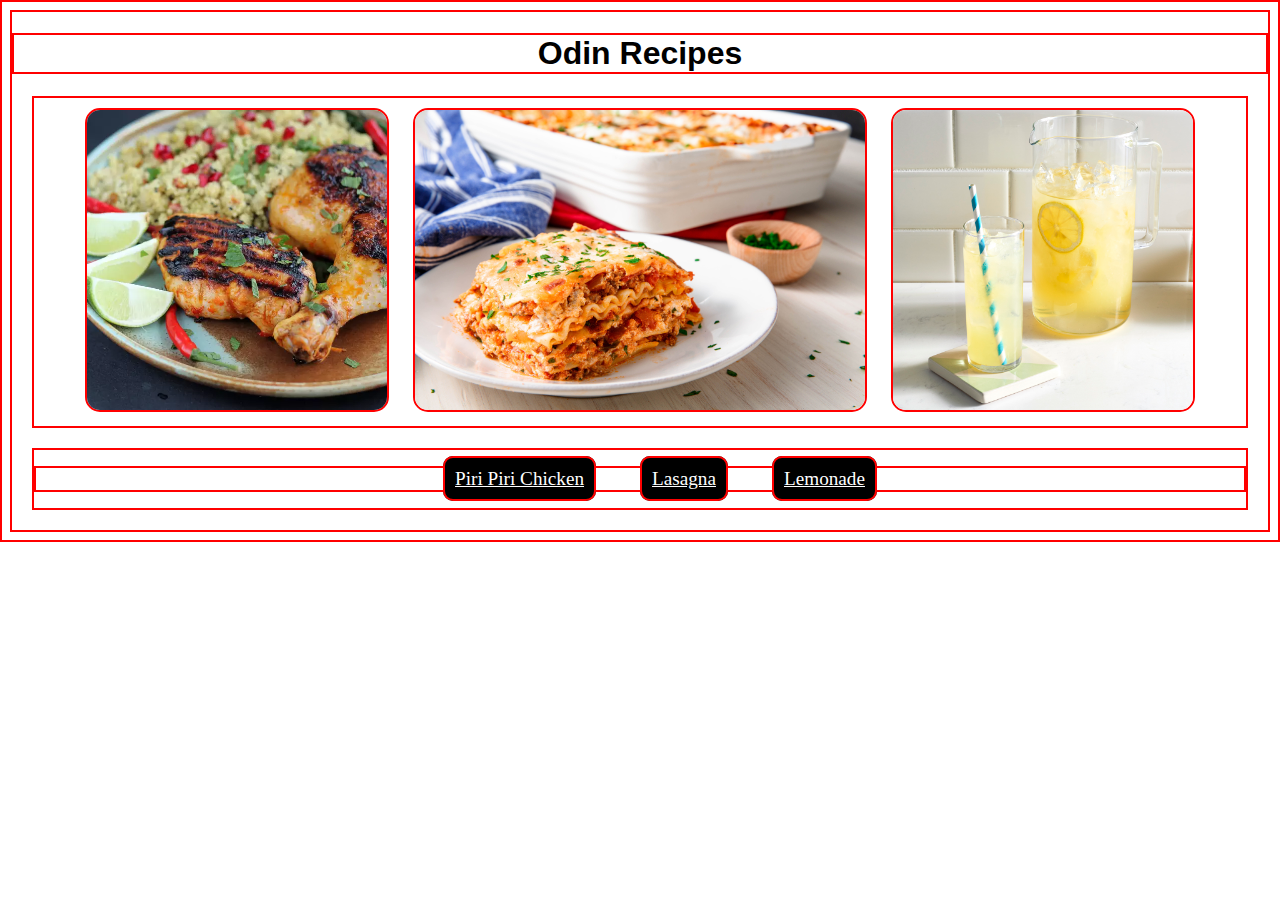
<file: index.html>
<!DOCTYPE html>
<html lang="en">
    <head>
        <meta charset="UTF-8">
        <meta http-equiv="X-UA-Compatible" content="IE=edge">
        <meta name="viewport" content="width=device-width, initial-scale=1.0">
        <title>Document</title>
        <link rel="stylesheet" href="styles.css">
    </head>
    <body>
        <h1 class="header">Odin Recipes</h1>
        <div class = "images-aligned">
            <img class="images main" src = "./images/Piri-Piri-Chicken.webp" alt = "image of a Chicken">
            <img class="images main" src = "./images/Lasagna.jpeg" alt = "image of a Lasagna">
            <img class="images main" id="lemonade" src = "./images/lemonade.jpeg" alt = "image of a Lemonade">
        </div>
        <div class="recipe-buttons">
            <ul>
                <a class="links" href = "./recipes/chicken.html">Piri Piri Chicken</a></li>
                <a class="links" href = "./recipes/lasagna.html">Lasagna</a></li>
                <a class="links" href = "./recipes/lemonade.html">Lemonade</a></li>
            </ul>
        </div>
    </body>
</html>
</file>
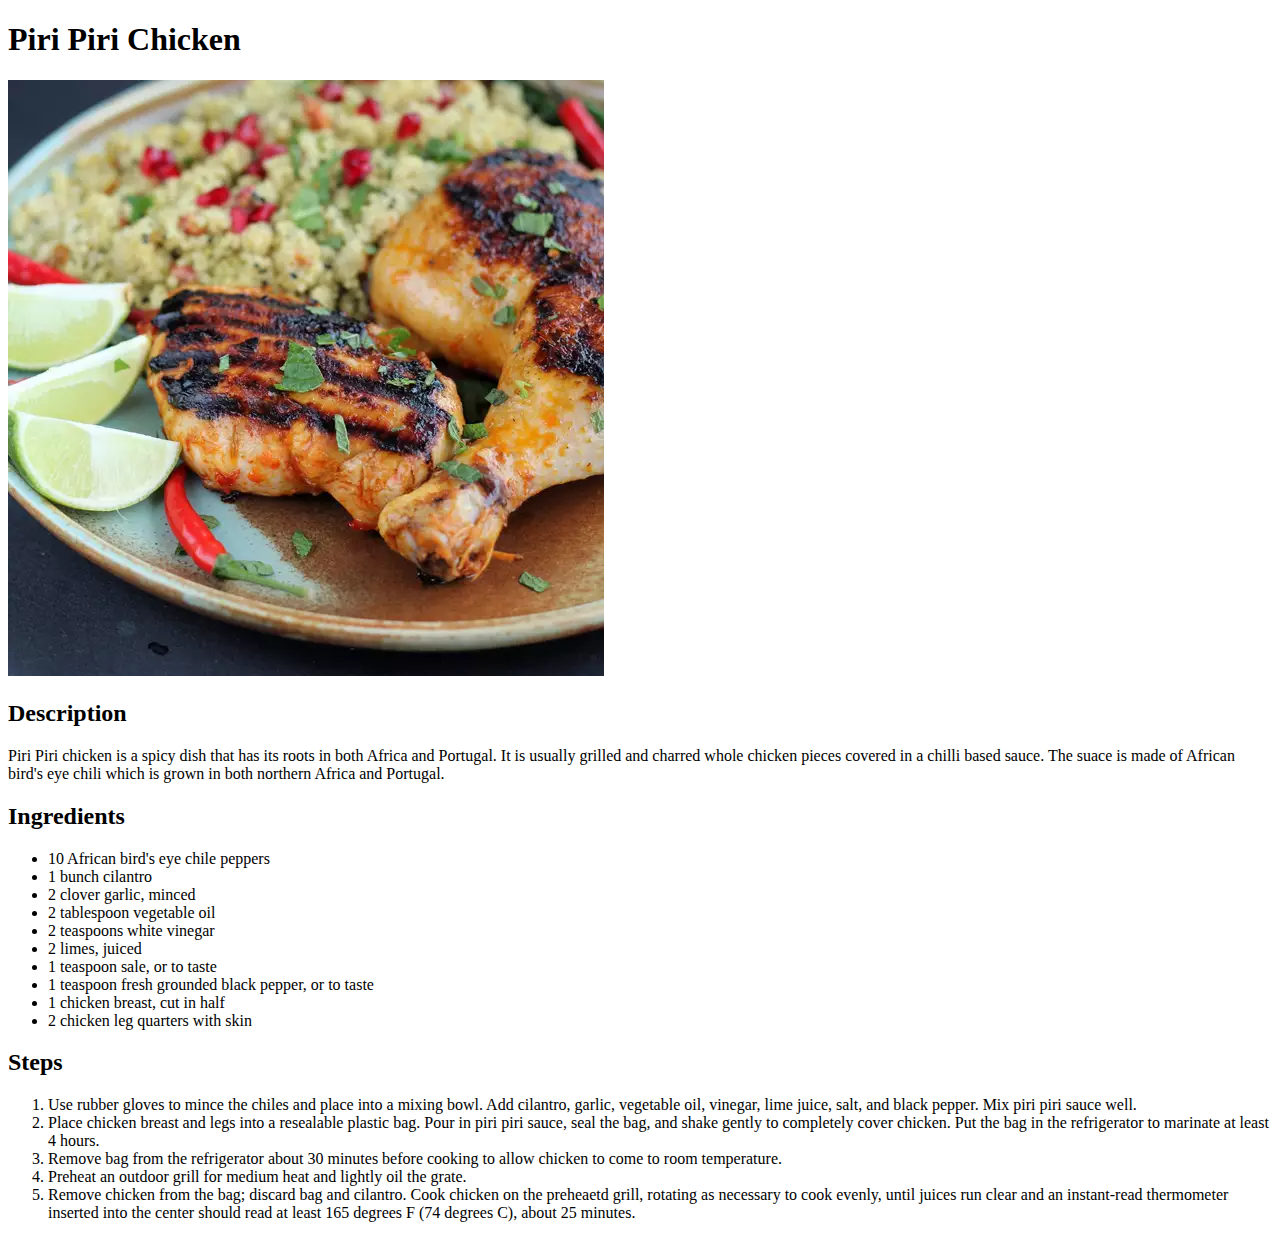
<file: recipes/chicken.html>
<!DOCTYPE html>
<html lang="en">
    <head>
        <meta charset="UTF-8">
        <meta http-equiv="X-UA-Compatible" content="IE=edge">
        <meta name="viewport" content="width=device-width, initial-scale=1.0">
        <title>Document</title>
    </head>
    <body>
        <h1>Piri Piri Chicken</h1>

        <!-- image of the recipe-->
        <img src = "../images/Piri-Piri-Chicken.webp">

        <h2>Description</h2>
        <p>
            <!-- description of the recipe-->
            Piri Piri chicken is a spicy dish that has its roots in both Africa and Portugal. It is usually grilled and 
            charred whole chicken pieces covered in a chilli based sauce. The suace is made of African bird's eye chili which 
            is grown in both northern Africa and Portugal.
        </p>

        <h2>Ingredients</h2>
        <ul>
            <li>10 African bird's eye chile peppers</li>
            <li>1 bunch cilantro</li>
            <li>2 clover garlic, minced</li>
            <li>2 tablespoon vegetable oil</li>
            <li>2 teaspoons white vinegar</li>
            <li>2 limes, juiced</li>
            <li>1 teaspoon sale, or to taste</li>
            <li>1 teaspoon fresh grounded black pepper, or to taste</li>
            <li>1 chicken breast, cut in half</li>
            <li>2 chicken leg quarters with skin</li>
        </ul>

        <h2>Steps</h2>
        <ol>
            <li>
                Use rubber gloves to mince the chiles and place into a mixing bowl. 
                Add cilantro, garlic, vegetable oil, vinegar, lime juice, salt, and black pepper. Mix 
                piri piri sauce well.
            </li>
            <li>
                Place chicken breast and legs into a resealable plastic bag. Pour in piri piri sauce, seal the bag, and
                shake gently to completely cover chicken. Put the bag in the refrigerator to marinate at least 4 hours.
            </li>
            <li>
                Remove bag from the refrigerator about 30 minutes before cooking to allow chicken to come to room temperature.
            </li>
            <li>
                Preheat an outdoor grill for medium heat and lightly oil the grate.
            </li>
            <li>
                Remove chicken from the bag; discard bag and cilantro. Cook chicken on the preheaetd grill, rotating as necessary to cook 
                evenly, until juices run clear and an instant-read thermometer inserted into the center should read at least 165 degrees F (74 degrees C), about 25 minutes.
            </li>
        </ol>
    </body>
</html>
</file>
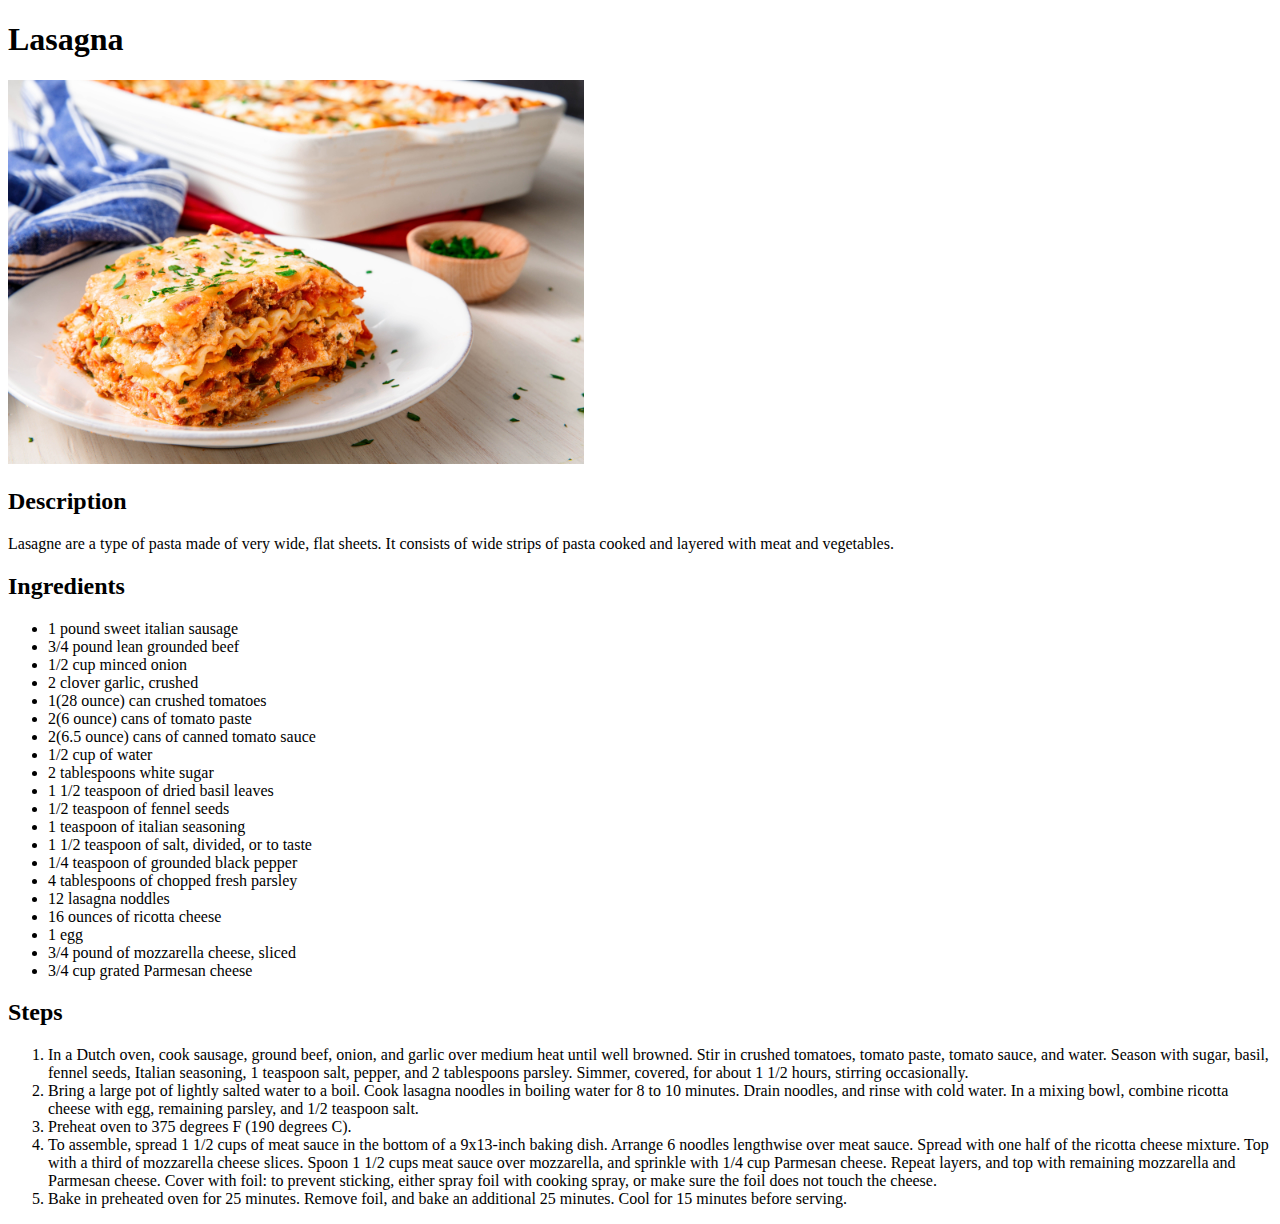
<file: recipes/lasagna.html>
<!DOCTYPE html>
<html lang="en">
    <head>
        <meta charset="UTF-8">
        <meta http-equiv="X-UA-Compatible" content="IE=edge">
        <meta name="viewport" content="width=device-width, initial-scale=1.0">
        <title>Document</title>
    </head>
    <body>
        <h1>Lasagna</h1>

        <img src = "../images/Lasagna.jpeg" width="576" height="384">

        <h2>Description</h2>
        <p>
            <!-- description of the recipe-->
            Lasagne are a type of pasta made of very wide, flat sheets. It consists of wide strips of pasta cooked and layered with meat and vegetables.
        </p>

        <h2>Ingredients</h2>
        <ul>
            <li>1 pound sweet italian sausage</li>
            <li>3/4 pound lean grounded beef</li>
            <li>1/2 cup minced onion</li>
            <li>2 clover garlic, crushed</li>
            <li>1(28 ounce) can crushed tomatoes</li>
            <li>2(6 ounce) cans of tomato paste</li>
            <li>2(6.5 ounce) cans of canned tomato sauce</li>
            <li>1/2 cup of water</li>
            <li>2 tablespoons white sugar</li>
            <li>1 1/2 teaspoon of dried basil leaves</li>
            <li>1/2 teaspoon of fennel seeds</li>
            <li>1 teaspoon of italian seasoning</li>
            <li>1 1/2 teaspoon of salt, divided, or to taste</li>
            <li>1/4 teaspoon of grounded black pepper</li>
            <li>4 tablespoons of chopped fresh parsley</li>
            <li>12 lasagna noddles</li>
            <li>16 ounces of ricotta cheese</li>
            <li>1 egg</li>
            <li>3/4 pound of mozzarella cheese, sliced</li>
            <li>3/4 cup grated Parmesan cheese</li>
        </ul>

        <h2>Steps</h2>
        <ol>
            <li>
                In a Dutch oven, cook sausage, ground beef, onion, and garlic over medium heat until well browned. Stir in crushed
                tomatoes, tomato paste, tomato sauce, and water. Season with sugar, basil, fennel seeds, Italian seasoning, 1 teaspoon
                salt, pepper, and 2 tablespoons parsley. Simmer, covered, for about 1 1/2 hours, stirring occasionally.
            </li>
            <li>
                Bring a large pot of lightly salted water to a boil. Cook lasagna noodles in boiling water for 8 to 10 minutes. Drain
                noodles, and rinse with cold water. In a mixing bowl, combine ricotta cheese with egg, remaining parsley, and 1/2
                teaspoon salt.
            </li>
            <li>
                Preheat oven to 375 degrees F (190 degrees C).
            </li>
            <li>
                To assemble, spread 1 1/2 cups of meat sauce in the bottom of a 9x13-inch baking dish. Arrange 6 noodles lengthwise over
                meat sauce. Spread with one half of the ricotta cheese mixture. Top with a third of mozzarella cheese slices. Spoon 1
                1/2 cups meat sauce over mozzarella, and sprinkle with 1/4 cup Parmesan cheese. Repeat layers, and top with remaining
                mozzarella and Parmesan cheese. Cover with foil: to prevent sticking, either spray foil with cooking spray, or make sure
                the foil does not touch the cheese.
            </li>
            <li>
                Bake in preheated oven for 25 minutes. Remove foil, and bake an additional 25 minutes. Cool for 15 minutes before
                serving.
            </li>
        </ol>


    </body>
</html>
</file>
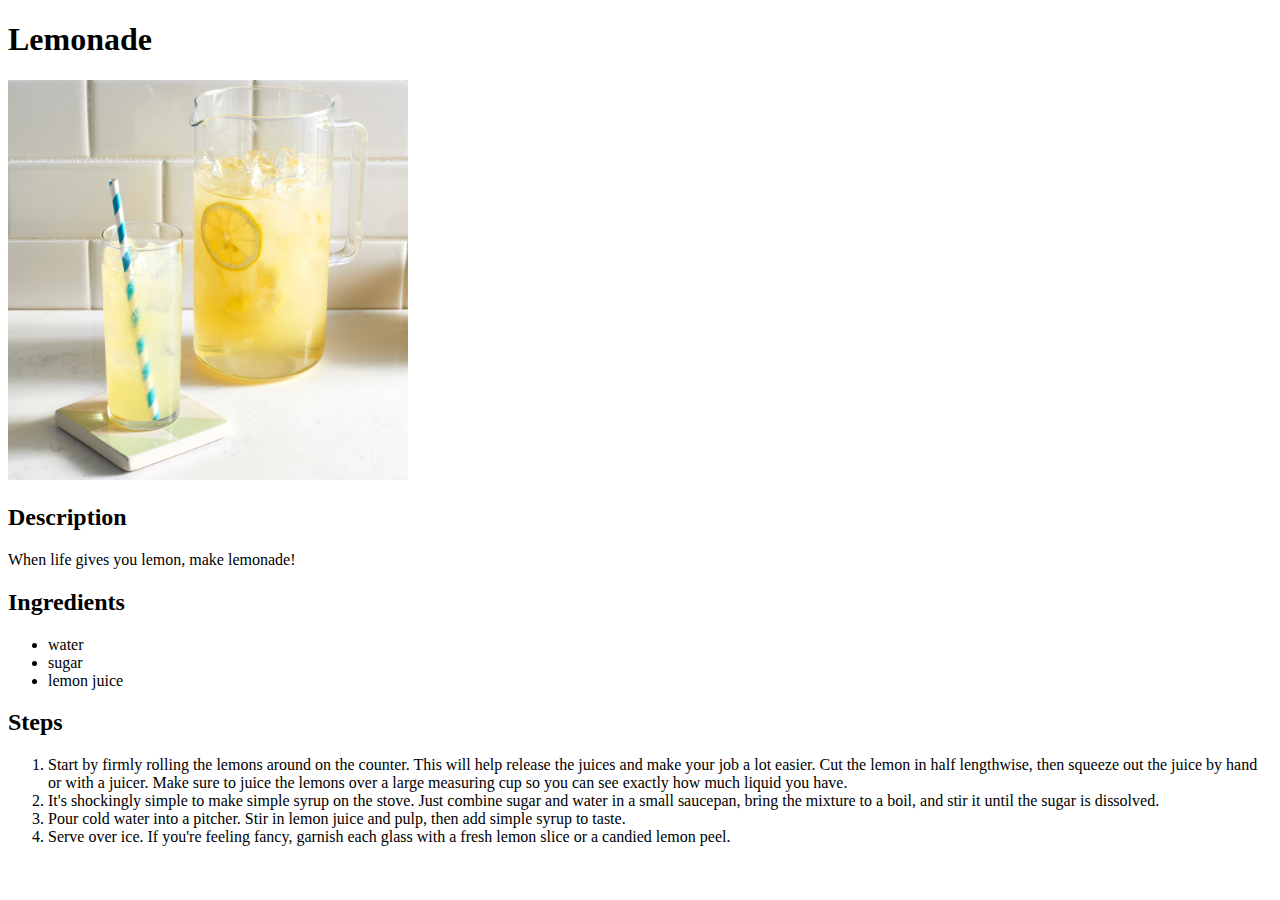
<file: recipes/lemonade.html>
<!DOCTYPE html>
<html lang="en">
    <head>
        <meta charset="UTF-8">
        <meta http-equiv="X-UA-Compatible" content="IE=edge">
        <meta name="viewport" content="width=device-width, initial-scale=1.0">
        <title>Document</title>
    </head>
    <body>
        <h1>Lemonade</h1>

        <!-- picture of a lemonade glass-->
        <img src="../images/lemonade.jpeg" width="400" height="400" alt="picture of a glass of lemonade">

        <h2>Description</h2>
        <p>
            <!-- description -->
            When life gives you lemon, make lemonade!
        </p>

        <h2>Ingredients</h2>
        <ul>
            <li>water</li>
            <li>sugar</li>
            <li>lemon juice</li>
        </ul>

        <h2>Steps</h2>
        <ol>
            <li>
                Start by firmly rolling the lemons around on the counter. This will help release the juices and make your job a lot
                easier. Cut the lemon in half lengthwise, then squeeze out the juice by hand or with a juicer.
                
                Make sure to juice the lemons over a large measuring cup so you can see exactly how much liquid you have.
            </li>
            <li>
                It's shockingly simple to make simple syrup on the stove. Just combine sugar and water in a small saucepan, bring the
                mixture to a boil, and stir it until the sugar is dissolved.
            </li>
            <li>
                Pour cold water into a pitcher. Stir in lemon juice and pulp, then add simple syrup to taste.
            </li>
            <li>
                Serve over ice. If you're feeling fancy, garnish each glass with a fresh lemon slice or a candied lemon peel.
            </li>
        </ol>


    </body>
</html>
</file>
<file: styles.css>
.header{
    font-family: Verdana, Geneva, Tahoma, sans-serif;
    text-align: center;
}

.images{
    border-radius: 15px;
    width: auto;
    height: 300px;
}

.main{
    /* display: block;
    margin-left: auto;
    margin-right: auto;
    */
    /* vertical-align: middle;
    margin-left: 20px;
    margin-right: 20px; */
    margin: 10px;
}

.links{
    background-color: rgb(0, 0, 0);
    color: white;
    font-size: larger;
    text-align: center;
    /* border-radius: 15px; */
    border-spacing: 10px;
    padding: 10px;
    border-radius: 10px;
    margin-left: 20px;
    margin-right: 20px;
}

.images-aligned, .recipe-buttons{
    margin: 20px;
    text-align: center;
}


*{
    border: 2px solid red;
}
</file>
